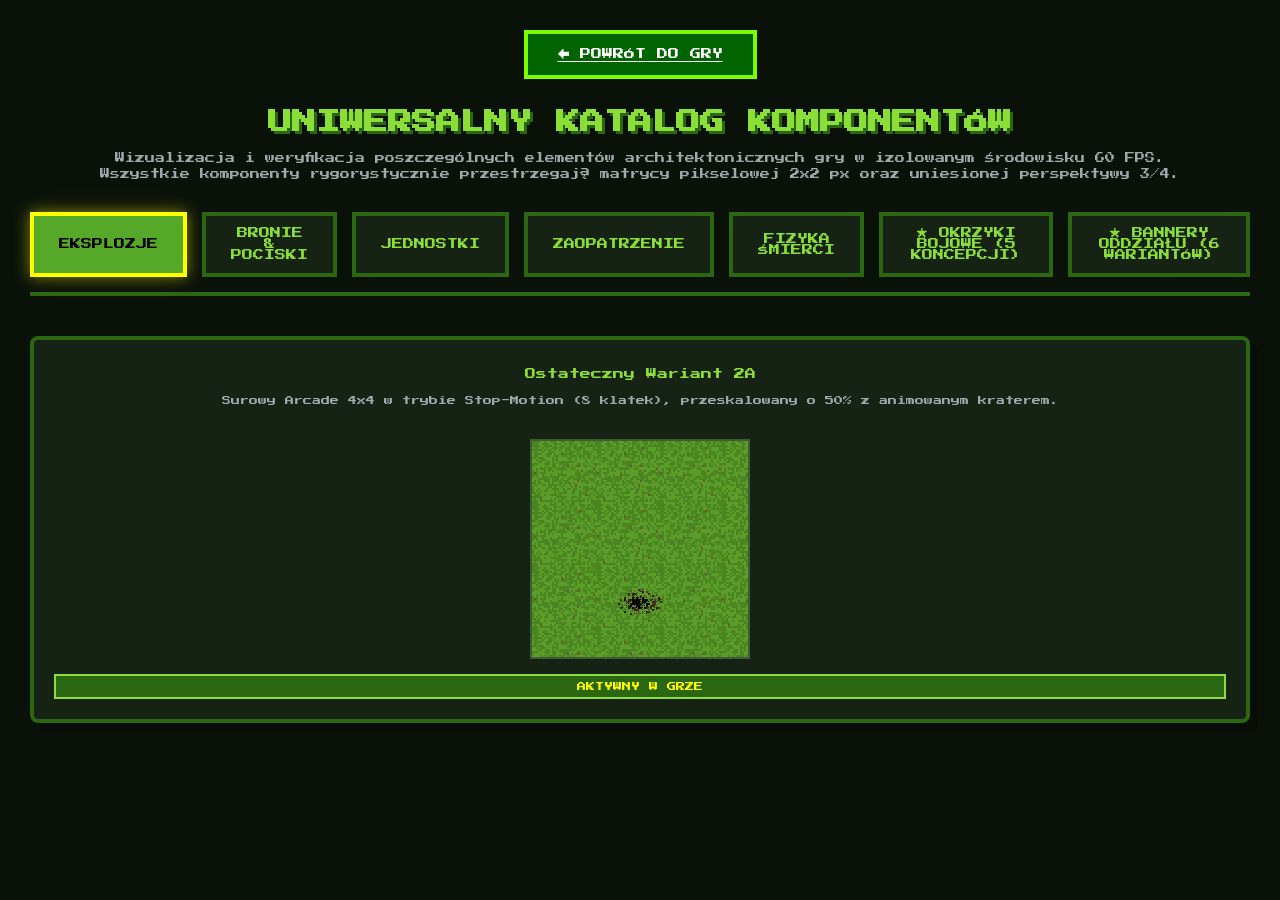
<file: showcase.html>
<!DOCTYPE html>
<html lang="pl">
<head>
    <meta charset="UTF-8">
    <meta name="viewport" content="width=device-width, initial-scale=1.0">
    <title>Katalog Komponentów Gry - Cannon Rogues</title>
    <link rel="stylesheet" href="css/style.css">
    <style>
        body {
            overflow: auto;
            background-color: #0a1108;
            padding: 30px;
            color: #fff;
        }
        .showcase-header {
            text-align: center;
            margin-bottom: 30px;
        }
        .showcase-header h1 {
            font-size: 24px;
            margin-bottom: 10px;
            color: #8bde38;
            text-shadow: 3px 3px 0 #2b6611;
        }
        .showcase-header p {
            font-size: 10px;
            color: #a0a8ab;
            line-height: 1.6;
        }
        .nav-bar {
            display: flex;
            justify-content: center;
            margin-bottom: 25px;
        }
        .tabs {
            display: flex;
            justify-content: center;
            gap: 15px;
            margin-bottom: 40px;
            border-bottom: 4px solid #2b6611;
            padding-bottom: 15px;
        }
        .tab-btn {
            background: #162214;
            border: 4px solid #2b6611;
            color: #8bde38;
            padding: 12px 25px;
            font-family: 'Press Start 2P', monospace;
            font-size: 11px;
            cursor: pointer;
            transition: 0.2s;
        }
        .tab-btn:hover {
            background: #2b6611;
            color: #fff;
        }
        .tab-btn.active {
            background: #55a828;
            border-color: #ffff00;
            color: #000;
            box-shadow: 0 0 15px rgba(255,255,0,0.5);
        }
        .tab-content {
            display: none;
        }
        .tab-content.active {
            display: block;
        }
        .grid-container {
            display: grid;
            grid-template-columns: repeat(auto-fit, minmax(260px, 1fr));
            gap: 30px;
            max-width: 1400px;
            margin: 0 auto;
        }
        .card {
            background: #162214;
            border: 4px solid #2b6611;
            border-radius: 8px;
            padding: 20px;
            display: flex;
            flex-direction: column;
            align-items: center;
            box-shadow: 8px 8px 0 #080d07;
            position: relative;
        }
        .card-title {
            font-size: 11px;
            color: #8bde38;
            margin-bottom: 8px;
            text-align: center;
            height: 28px;
            display: flex;
            align-items: center;
            justify-content: center;
        }
        .card-desc {
            font-size: 9px;
            color: #a0a8ab;
            margin-bottom: 15px;
            text-align: center;
            height: 28px;
        }
        .canvas-wrap {
            position: relative;
            width: 220px;
            height: 220px;
            border: 2px solid #3c5e37;
            background-color: #3d731a; 
            margin-bottom: 15px;
            overflow: hidden;
        }
        .canvas-wrap canvas {
            display: block;
            width: 100%;
            height: 100%;
            image-rendering: pixelated;
        }
        .status-badge {
            background: #2b6611;
            color: #ffff00;
            font-size: 9px;
            padding: 6px 12px;
            border: 2px solid #8bde38;
            width: 100%;
            text-align: center;
        }
    </style>
</head>
<body>

    <div class="nav-bar">
        <a href="index.html" class="btn" style="width: auto; padding: 15px 30px; font-size: 11px; margin:0;">&larr; POWRÓT DO GRY</a>
    </div>

    <div class="showcase-header">
        <h1>UNIWERSALNY KATALOG KOMPONENTÓW</h1>
        <p>Wizualizacja i weryfikacja poszczególnych elementów architektonicznych gry w izolowanym środowisku 60 FPS.<br>Wszystkie komponenty rygorystycznie przestrzegają matrycy pikselowej 2x2 px oraz uniesionej perspektywy 3/4.</p>
    </div>

    <div class="tabs">
        <button class="tab-btn active" onclick="switchTab('tab-explosions')">EKSPLOZJE</button>
        <button class="tab-btn" onclick="switchTab('tab-weapons')">BRONIE & POCISKI</button>
        <button class="tab-btn" onclick="switchTab('tab-entities')">JEDNOSTKI</button>
        <button class="tab-btn" onclick="switchTab('tab-supplies')">ZAOPATRZENIE</button>
        <button class="tab-btn" onclick="switchTab('tab-physics')">FIZYKA ŚMIERCI</button>
        <button class="tab-btn" onclick="switchTab('tab-warcry')">★ OKRZYKI BOJOWE (5 KONCEPCJI)</button>
        <button class="tab-btn" onclick="switchTab('tab-banners')">★ BANNERY ODDZIAŁU (6 WARIANTÓW)</button>
    </div>

    <!-- ZAKŁADKA 1: EKSPLOZJE -->
    <div id="tab-explosions" class="tab-content active">
        <div class="grid-container">
            <div class="card">
                <div class="card-title">Ostateczny Wariant 2A</div>
                <div class="card-desc">Surowy Arcade 4x4 w trybie Stop-Motion (8 klatek), przeskalowany o 50% z animowanym kraterem.</div>
                <div class="canvas-wrap">
                    <canvas id="can-exp-final" width="220" height="220"></canvas>
                </div>
                <div class="status-badge">AKTYWNY W GRZE</div>
            </div>
        </div>
    </div>

    <!-- ZAKŁADKA 2: BRONIE I POCISKI -->
    <div id="tab-weapons" class="tab-content">
        <div class="grid-container">
            <div class="card">
                <div class="card-title">Pocisk Bazooki</div>
                <div class="card-desc">Oliwkowa bomba z żółtym pasem i lotkami lecąca w kierunku celu.</div>
                <div class="canvas-wrap">
                    <canvas id="can-wpn-bazooka" width="220" height="220"></canvas>
                </div>
                <div class="status-badge">ZAAWANSOWANY WEKTOR</div>
            </div>
            <div class="card">
                <div class="card-title">Wiązka Plazmy</div>
                <div class="card-desc">Błękitno-cyjanowy promień o wysokiej częstotliwości wyładowań.</div>
                <div class="canvas-wrap">
                    <canvas id="can-wpn-plasma" width="220" height="220"></canvas>
                </div>
                <div class="status-badge">AKTYWNE WYŁADOWANIA</div>
            </div>
            <div class="card">
                <div class="card-title">Miotacz Ognia</div>
                <div class="card-desc">Strumień kropel napalmu pozostawiający plamy ognia na podłożu.</div>
                <div class="canvas-wrap">
                    <canvas id="can-wpn-flame" width="220" height="220"></canvas>
                </div>
                <div class="status-badge">FIZYKA KROPEL</div>
            </div>
        </div>
    </div>

    <!-- ZAKŁADKA 3: JEDNOSTKI -->
    <div id="tab-entities" class="tab-content">
        <div class="grid-container">
            <div class="card">
                <div class="card-title">Żołnierz (Gracz / Wróżka)</div>
                <div class="card-desc">Standardowy sprite 32x32 px w matrycy 2x2 px z uniesieniem 3/4.</div>
                <div class="canvas-wrap">
                    <canvas id="can-ent-soldier" width="220" height="220"></canvas>
                </div>
                <div class="status-badge">STANDARD 2x2 PX</div>
            </div>
            <div class="card">
                <div class="card-title">Elitarny Mutant Zombie</div>
                <div class="card-desc">Fioletowy pancerz, pomarańczowe świecące oczy i podwyższona postura.</div>
                <div class="canvas-wrap">
                    <canvas id="can-ent-mutant" width="220" height="220"></canvas>
                </div>
                <div class="status-badge">JEDNOSTKA ELITARNA</div>
            </div>
            <div class="card">
                <div class="card-title">Pies Bojowy</div>
                <div class="card-desc">Towarzysz wspierający oddział, zostawiający drobne odciski łap.</div>
                <div class="canvas-wrap">
                    <canvas id="can-ent-dog" width="220" height="220"></canvas>
                </div>
                <div class="status-badge">TOWARZYSZ SQUADU</div>
            </div>
        </div>
    </div>

    <!-- ZAKŁADKA 4: ZAOPATRZENIE I KLATKI -->
    <div id="tab-supplies" class="tab-content">
        <div class="showcase-header">
            <h2 style="font-size: 16px; color: #ffff00; margin-bottom: 20px;">PROPOZYCJE PROJEKTÓW KLATKI WIĘZIENNEJ (8 TAKTYCZNYCH WARIANTÓW)</h2>
        </div>
        <div class="grid-container">
            <div class="card">
                <div class="card-title">1. Klatka Bambusowa</div>
                <div class="card-desc">Styl dżunglowy. Pale z dzikiego bambusa powiązane lianami z drobnymi listkami.</div>
                <div class="canvas-wrap">
                    <canvas id="can-cage-bamboo" width="220" height="220"></canvas>
                </div>
                <div class="status-badge">WARIANT RETRO DŻUNGLA</div>
            </div>
            <div class="card">
                <div class="card-title">2. Klatka z Kości</div>
                <div class="card-desc">Kościany szkielet z żeber mutantów spiętych skórzanymi rzemieniami.</div>
                <div class="canvas-wrap">
                    <canvas id="can-cage-bone" width="220" height="220"></canvas>
                </div>
                <div class="status-badge">TRIBAL ZOMBIE STYLE</div>
            </div>
            <div class="card">
                <div class="card-title">3. Klatka Laserowa</div>
                <div class="card-desc">Stacja stazy Sci-Fi. Błękitno-cyjanowe wiązki energii plazmowej zamiast prętów.</div>
                <div class="canvas-wrap">
                    <canvas id="can-cage-laser" width="220" height="220"></canvas>
                </div>
                <div class="status-badge">HIGH-TECH FORCEFIELD</div>
            </div>
            <div class="card">
                <div class="card-title">4. Rdzawe Kraty</div>
                <div class="card-desc">Stalowe pręty pokryte ciemnopomarańczową rdzą z ciężkim kłódeczkiem.</div>
                <div class="canvas-wrap">
                    <canvas id="can-cage-rust" width="220" height="220"></canvas>
                </div>
                <div class="status-badge">POST-APO RUST</div>
            </div>
            <div class="card">
                <div class="card-title">5. Bąbel Śluzowy (Bio-Pod)</div>
                <div class="card-desc">Organiczny kokon mutantów. Śluzowaty, półprzezroczysty z fioletowymi kropelkami.</div>
                <div class="canvas-wrap">
                    <canvas id="can-cage-slime" width="220" height="220"></canvas>
                </div>
                <div class="status-badge">MUTANT NEST COCOON</div>
            </div>
            <div class="card">
                <div class="card-title">6. Blok Lodowy (Frozen Cage)</div>
                <div class="card-desc">Żołnierz zamrożony w bryle lodu. Wymaga roztopienia pociskami lub ogniem.</div>
                <div class="canvas-wrap">
                    <canvas id="can-cage-ice" width="220" height="220"></canvas>
                </div>
                <div class="status-badge">FROZEN IN ICE</div>
            </div>
            <div class="card">
                <div class="card-title">7. Wisząca Klatka (Gibbet)</div>
                <div class="card-desc">Klatka zawieszona na drewnianej szubienicy, kołysząca się na łańcuchu.</div>
                <div class="canvas-wrap">
                    <canvas id="can-cage-gibbet" width="220" height="220"></canvas>
                </div>
                <div class="status-badge">HANGING CAGE</div>
            </div>
            <div class="card">
                <div class="card-title">8. Sarkofag Obcych</div>
                <div class="card-desc">Obsidianowy sarkofag obcych z pulsującymi czerwonymi neonowymi runami.</div>
                <div class="canvas-wrap">
                    <canvas id="can-cage-alien" width="220" height="220"></canvas>
                </div>
                <div class="status-badge">ALIEN COFFIN</div>
            </div>
            <div class="card">
                <div class="card-title">Skrzynka Zaopatrzeniowa</div>
                <div class="card-desc">Drewniana skrzynia z rzutem izometrycznym i cieniem na podłożu.</div>
                <div class="canvas-wrap">
                    <canvas id="can-sup-crate" width="220" height="220"></canvas>
                </div>
                <div class="status-badge">MODEL 3/4</div>
            </div>
            <div class="card">
                <div class="card-title">Nadajnik Radiowy (Nalot)</div>
                <div class="card-desc">Zielona stacja radiowa z anteną wzywająca wsparcie dywanowe.</div>
                <div class="canvas-wrap">
                    <canvas id="can-sup-radio" width="220" height="220"></canvas>
                </div>
                <div class="status-badge">PRZEDMIOT SPECJALNY</div>
            </div>
        </div>
    </div>
    <!-- ZAKŁADKA 5: FIZYKA ŚMIERCI -->
    <div id="tab-physics" class="tab-content">
        <div class="showcase-header">
            <h2 style="font-size: 16px; color: #ffff00; margin-bottom: 20px;">MATRYCA 4 PODEJŚĆ DO FIZYKI ŚMIERCI (WROGOWIE SŁABI I SILNI)</h2>
        </div>
        <div class="grid-container">
            <div class="card">
                <div class="card-title">1. Ślizg z Ragdollem i Smugą Krwi</div>
                <div class="card-desc">Długi odrzut w tył ze słabnącym tarciem, losową rotacją ragdolla i ciągłą smugą krwi rysowaną na ziemi.</div>
                <div class="canvas-wrap">
                    <canvas id="can-phys-slide" width="220" height="220"></canvas>
                </div>
                <button class="btn" style="padding:8px 16px; font-size:9px; width:auto; margin:0;" onclick="triggerDeathPhysics('slide')">ZABIJ / STRZEL</button>
            </div>
            <div class="card">
                <div class="card-title">2. Ragdoll z Rotacją (Średni)</div>
                <div class="card-desc">Szybki odrzut z gwałtownym wirowaniem ciała (spin) i ciągłym śladem rozpryskiwanej krwi.</div>
                <div class="canvas-wrap">
                    <canvas id="can-phys-spin" width="220" height="220"></canvas>
                </div>
                <button class="btn" style="padding:8px 16px; font-size:9px; width:auto; margin:0;" onclick="triggerDeathPhysics('spin')">ZABIJ / STRZEL</button>
            </div>
            <div class="card">
                <div class="card-title">3. Koziołkowanie / Odbicie (Średni)</div>
                <div class="card-desc">Odrzut z wertykalną parabolą lotu (odbicie od ziemi w połowie ślizgu) – typowy dla wybuchu/garanda.</div>
                <div class="canvas-wrap">
                    <canvas id="can-phys-bounce" width="220" height="220"></canvas>
                </div>
                <button class="btn" style="padding:8px 16px; font-size:9px; width:auto; margin:0;" onclick="triggerDeathPhysics('bounce')">ZABIJ / STRZEL</button>
            </div>
            <div class="card">
                <div class="card-title">4. Ciężki Odrzut Pancerny (Mocny)</div>
                <div class="card-desc">Ciężki pancerz. Powolne przeciągnięcie w tył z tarciem, szarpaniem kamery i smugą pyłu/iskier.</div>
                <div class="canvas-wrap">
                    <canvas id="can-phys-heavy" width="220" height="220"></canvas>
                </div>
                <button class="btn" style="padding:8px 16px; font-size:9px; width:auto; margin:0;" onclick="triggerDeathPhysics('heavy')">ZABIJ / STRZEL</button>
            </div>
        </div>
    </div>

    <!-- ZAKŁADKA 6: OKRZYK BOJOWY (5 KONCEPCJI) -->
    <div id="tab-warcry" class="tab-content">
        <div class="grid-container">
            <div class="card" style="border-color:#ffff00;">
                <div class="card-title" style="color:#ffff00;">★ Ostateczny Wariant 1+5 (Aktywny w grze)</div>
                <div class="card-desc">Nad dowódcą wyskakują 2 wykrzykniki !! i fale ))) (((, po czym nad żołnierzami rosną pomarańczowe plusiki +!</div>
                <div class="canvas-wrap">
                    <canvas id="can-cry-1" width="220" height="220"></canvas>
                </div>
                <button class="btn" style="padding:8px 16px; font-size:9px; width:auto; margin:0;" onclick="triggerCryProto(1)">WYKRZYKNIJ KOMENDĘ</button>
                <div class="status-badge">KANON ROZGRYWKI</div>
            </div>

            <div class="card">
                <div class="card-title">2. Złote Promienie Morale (Sunburst Glory)</div>
                <div class="card-desc">Promieniście wychodzące pasy wschodzącego słońca oświetlające podłoże wokół oddziału.</div>
                <div class="canvas-wrap">
                    <canvas id="can-cry-2" width="220" height="220"></canvas>
                </div>
                <button class="btn" style="padding:8px 16px; font-size:9px; width:auto; margin:0;" onclick="triggerCryProto(2)">WYKRZYKNIJ KOMENDĘ</button>
            </div>

            <div class="card">
                <div class="card-title">3. Tupnięcie Taktyczne (Ground Stampede)</div>
                <div class="card-desc">Podwójny pierścień taktyczny [+] z wstrząsem ziemi i uniesieniem chmury złotych iskier z gruntu.</div>
                <div class="canvas-wrap">
                    <canvas id="can-cry-3" width="220" height="220"></canvas>
                </div>
                <button class="btn" style="padding:8px 16px; font-size:9px; width:auto; margin:0;" onclick="triggerCryProto(3)">WYKRZYKNIJ KOMENDĘ</button>
            </div>

            <div class="card">
                <div class="card-title">4. Radar Dowodzenia (Holographic Sweep)</div>
                <div class="card-desc">Obracający się o 360° promień radaru skanujący sojuszników i pozostawiający zielono-złoty powidok morale.</div>
                <div class="canvas-wrap">
                    <canvas id="can-cry-4" width="220" height="220"></canvas>
                </div>
                <button class="btn" style="padding:8px 16px; font-size:9px; width:auto; margin:0;" onclick="triggerCryProto(4)">WYKRZYKNIJ KOMENDĘ</button>
            </div>

            <div class="card">
                <div class="card-title">5. Szewrony Awansu (Floating Insignia)</div>
                <div class="card-desc">Klasyczne Arcade RPG: nad głowami żołnierzy wyskakują złote szewrony ▲▲ podskakujące w perspektywie 3D.</div>
                <div class="canvas-wrap">
                    <canvas id="can-cry-5" width="220" height="220"></canvas>
                </div>
                <button class="btn" style="padding:8px 16px; font-size:9px; width:auto; margin:0;" onclick="triggerCryProto(5)">WYKRZYKNIJ KOMENDĘ</button>
            </div>
        </div>
    </div>

    <!-- ZAKŁADKA 7: BANNERY ODDZIAŁU (6 WARIANTÓW) -->
    <div id="tab-banners" class="tab-content">
        <div class="grid-container">
            <div class="card">
                <div class="card-title">1. Proporzec Zwiadowczy (Mini)</div>
                <div class="card-desc">Bardzo krótka trójkątna chorągiewka zwiadowcza umiejscowiona jak plecak na plecach dowódcy.</div>
                <div class="canvas-wrap"><canvas id="can-banner-1" width="220" height="220"></canvas></div>
                <button class="btn" style="padding:8px 16px; font-size:9px; width:auto; margin:0;" onclick="triggerBannerProto(1)">AKTYWUJ BANNER</button>
            </div>
            <div class="card">
                <div class="card-title">2. Proporzec Drużynowy (Short)</div>
                <div class="card-desc">Kompaktowy prostokątny baner khaki na krótkiej poprzeczce z lekko poszarpanym dołem.</div>
                <div class="canvas-wrap"><canvas id="can-banner-2" width="220" height="220"></canvas></div>
                <button class="btn" style="padding:8px 16px; font-size:9px; width:auto; margin:0;" onclick="triggerBannerProto(2)">AKTYWUJ BANNER</button>
            </div>
            <div class="card" style="border-color:#ffff00;">
                <div class="card-title" style="color:#ffff00;">★ 3. Sztandar Warhammer (Kanon w grze)</div>
                <div class="card-desc">Średni proporcjonalnie sztandar bojowy retro z falami barierowymi rozchodzącymi się bez wypełnienia.</div>
                <div class="canvas-wrap"><canvas id="can-banner-3" width="220" height="220"></canvas></div>
                <button class="btn" style="padding:8px 16px; font-size:9px; width:auto; margin:0;" onclick="triggerBannerProto(3)">AKTYWUJ BANNER</button>
                <div class="status-badge">KANON ROZGRYWKI</div>
            </div>
            <div class="card">
                <div class="card-title">4. Wydłużona Chorągiew Rycerska (Guidon)</div>
                <div class="card-desc">Wąska, pnąca się wysoko w górę i zwisająca w dół chorągiew z wycięciem typu jaskółczy ogon.</div>
                <div class="canvas-wrap"><canvas id="can-banner-4" width="220" height="220"></canvas></div>
                <button class="btn" style="padding:8px 16px; font-size:9px; width:auto; margin:0;" onclick="triggerBannerProto(4)">AKTYWUJ BANNER</button>
            </div>
            <div class="card">
                <div class="card-title">5. Wysoki Sztandar Legionu (Tall Imperial)</div>
                <div class="card-desc">Wysokie płótno bojowe ze złotymi okuciami po bokach i spiczastym grotem nad głową dowódcy.</div>
                <div class="canvas-wrap"><canvas id="can-banner-5" width="220" height="220"></canvas></div>
                <button class="btn" style="padding:8px 16px; font-size:9px; width:auto; margin:0;" onclick="triggerBannerProto(5)">AKTYWUJ BANNER</button>
            </div>
            <div class="card">
                <div class="card-title">6. Wielki Sztandar Bojowy (Grand Twin)</div>
                <div class="card-desc">Szeroki sztandar z głównym płótnem centralnym i dwoma bocznymi opadającymi proporcami.</div>
                <div class="canvas-wrap"><canvas id="can-banner-6" width="220" height="220"></canvas></div>
                <button class="btn" style="padding:8px 16px; font-size:9px; width:auto; margin:0;" onclick="triggerBannerProto(6)">AKTYWUJ BANNER</button>
            </div>
        </div>
    </div>

    <script>
        function switchTab(tabId) {
            document.querySelectorAll('.tab-btn').forEach(btn => btn.classList.remove('active'));
            document.querySelectorAll('.tab-content').forEach(tab => tab.classList.remove('active'));
            
            event.target.classList.add('active');
            document.getElementById(tabId).classList.add('active');
        }
        window.switchTab = switchTab;

        // Wzorzec trawy z gry
        const tCanvas = document.createElement('canvas');
        tCanvas.width = 64; tCanvas.height = 64;
        const tCtx = tCanvas.getContext('2d');
        for (let i=0; i<64; i+=2) {
            for (let j=0; j<64; j+=2) {
                tCtx.fillStyle = (Math.random() > 0.5) ? '#4b8522' : '#5a9e29';
                tCtx.fillRect(i, j, 2, 2);
                if (Math.random() > 0.98) {
                    tCtx.fillStyle = '#6e5630';
                    tCtx.fillRect(i, j, 4, 4);
                }
            }
        }

        // Konfiguracja i generowanie danych dla ostatecznej eksplozji (Wariant 2A, 50% skali)
        const pal = {
            fire1: '#e35442', fire2: '#ff8800', core: '#ffffcc', smk1: '#221e24', smk2: '#8e6371', smkEnd: '#5d4c60', smkHl: '#a37785', smkShad: '#4e3445'
        };

        let gp = [];
        for (let i=0; i<18; i++) {
            let sp = (Math.random()-0.5)*35; // 50% skali
            gp.push({ xOffset: sp, yOffset: (Math.random()-0.5)*3, baseR: 8*(0.3+Math.random()*0.2), spX: (sp>0?1:-1)*25, delay: Math.random()*0.05 });
        }

        let pp = [];
        for (let i=0; i<16; i++) {
            let hRatio = i / 16;
            let vOff = -hRatio * 35; // 50% wysokości (70 -> 35)
            let hWidth = (hRatio > 0.5 ? (0.7 + (hRatio-0.5)*1.3) : 0.85) * 18;
            let spX = (Math.random() - 0.5) * hWidth;
            let pR = (hRatio > 0.5 ? (0.55+Math.random()*0.35) : (0.35+Math.random()*0.3)) * 15;
            
            pp.push({
                xOffset: spX,
                yOffset: vOff,
                baseR: pR,
                riseSpeed: (30+Math.random()*30)*(0.5+hRatio),
                delay: hRatio*0.1,
                cX: (Math.random()-0.5)*10,
                cY: (Math.random()-0.5)*10
            });
        }

        // Płótna fizyki śmierci
        const canPhysSlide = document.getElementById('can-phys-slide').getContext('2d', {alpha: false});
        const canPhysSpin = document.getElementById('can-phys-spin').getContext('2d', {alpha: false});
        const canPhysBounce = document.getElementById('can-phys-bounce').getContext('2d', {alpha: false});
        const canPhysHeavy = document.getElementById('can-phys-heavy').getContext('2d', {alpha: false});

        // Stany symulacji fizyki śmierci
        let deathSims = {
            slide: { x: 110, y: 110, vx: 0, vy: 0, angle: 0, spinSpeed: 0, timer: 0, active: false, particles: [], bloodPool: [] },
            spin: { x: 110, y: 110, vx: 0, vy: 0, angle: 0, spinSpeed: 0, timer: 0, active: false, particles: [], bloodPool: [] },
            bounce: { x: 110, y: 110, vx: 0, vy: 0, bY: 0, bVy: 0, timer: 0, active: false, particles: [], bloodPool: [] },
            heavy: { x: 110, y: 110, vx: 0, vy: 0, timer: 0, active: false, shake: 0, particles: [], bloodPool: [] }
        };

        function triggerDeathPhysics(type) {
            let sim = deathSims[type];
            sim.x = 150; // Zaczynamy bardziej z prawej, żeby odrzucało w lewo na większą odległość
            sim.y = 120;
            sim.timer = 1.4;
            sim.maxTimer = 1.4;
            sim.active = true;
            sim.particles = [];
            sim.bloodPool = [];

            if (type === 'slide') {
                sim.vx = -170; // Szybki start długiego ślizgu
                sim.vy = 0;
                sim.angle = 0;
                sim.targetAngle = Math.PI / 2 + (Math.random() - 0.5) * 0.35;
            } else if (type === 'spin') {
                sim.vx = -140;
                sim.vy = -30;
                sim.spinSpeed = 16;
            } else if (type === 'bounce') {
                sim.vx = -130;
                sim.bY = 0;
                sim.bVy = -160; // Parabola
            } else if (type === 'heavy') {
                sim.vx = -60;
                sim.shake = 5;
            }
        }
        window.triggerDeathPhysics = triggerDeathPhysics;

        let crySims = {
            1: { active: false, timer: 0 },
            2: { active: false, timer: 0 },
            3: { active: false, timer: 0 },
            4: { active: false, timer: 0 },
            5: { active: false, timer: 0 }
        };
        function triggerCryProto(id) {
            if (crySims[id]) {
                crySims[id].active = true;
                crySims[id].timer = 1.0;
            }
        }
        window.triggerCryProto = triggerCryProto;

        const bannerSims = {
            1: { active: false, timer: 0 },
            2: { active: false, timer: 0 },
            3: { active: false, timer: 0 },
            4: { active: false, timer: 0 },
            5: { active: false, timer: 0 },
            6: { active: false, timer: 0 }
        };
        function triggerBannerProto(id) {
            if (bannerSims[id]) {
                bannerSims[id].active = true;
                bannerSims[id].timer = 3.0;
            }
        }
        window.triggerBannerProto = triggerBannerProto;

        setTimeout(() => {
            triggerDeathPhysics('slide');
            triggerDeathPhysics('spin');
            triggerDeathPhysics('bounce');
            triggerDeathPhysics('heavy');
        }, 300);

        let startTime = Date.now();
        const maxLife = 1.5;
        const blastDuration = 0.6;

        // Płótna podglądu
        const canExp = document.getElementById('can-exp-final').getContext('2d', {alpha: false});
        const canBazooka = document.getElementById('can-wpn-bazooka').getContext('2d', {alpha: false});
        const canPlasma = document.getElementById('can-wpn-plasma').getContext('2d', {alpha: false});
        const canFlame = document.getElementById('can-wpn-flame').getContext('2d', {alpha: false});
        const canSoldier = document.getElementById('can-ent-soldier').getContext('2d', {alpha: false});
        const canMutant = document.getElementById('can-ent-mutant').getContext('2d', {alpha: false});
        const canDog = document.getElementById('can-ent-dog').getContext('2d', {alpha: false});
        const canCrate = document.getElementById('can-sup-crate').getContext('2d', {alpha: false});
        const canRadio = document.getElementById('can-sup-radio').getContext('2d', {alpha: false});

        // 8 wariantów klatki PrisonerCage
        const canCageBamboo = document.getElementById('can-cage-bamboo').getContext('2d', {alpha: false});
        const canCageBone = document.getElementById('can-cage-bone').getContext('2d', {alpha: false});
        const canCageLaser = document.getElementById('can-cage-laser').getContext('2d', {alpha: false});
        const canCageRust = document.getElementById('can-cage-rust').getContext('2d', {alpha: false});
        const canCageSlime = document.getElementById('can-cage-slime').getContext('2d', {alpha: false});
        const canCageIce = document.getElementById('can-cage-ice').getContext('2d', {alpha: false});
        const canCageGibbet = document.getElementById('can-cage-gibbet').getContext('2d', {alpha: false});
        const canCageAlien = document.getElementById('can-cage-alien').getContext('2d', {alpha: false});

        const canCry1 = document.getElementById('can-cry-1').getContext('2d', {alpha: false});
        const canCry2 = document.getElementById('can-cry-2').getContext('2d', {alpha: false});
        const canCry3 = document.getElementById('can-cry-3').getContext('2d', {alpha: false});
        const canCry4 = document.getElementById('can-cry-4').getContext('2d', {alpha: false});
        const canCry5 = document.getElementById('can-cry-5').getContext('2d', {alpha: false});
        const canBanner1 = document.getElementById('can-banner-1').getContext('2d', {alpha: false});
        const canBanner2 = document.getElementById('can-banner-2').getContext('2d', {alpha: false});
        const canBanner3 = document.getElementById('can-banner-3').getContext('2d', {alpha: false});
        const canBanner4 = document.getElementById('can-banner-4').getContext('2d', {alpha: false});
        const canBanner5 = document.getElementById('can-banner-5').getContext('2d', {alpha: false});
        const canBanner6 = document.getElementById('can-banner-6').getContext('2d', {alpha: false});

        function renderAll() {
            let elapsed = (Date.now() - startTime) / 1000;
            let activeTime = elapsed % maxLife;

            // Tła dżunglowe
            [canExp, canBazooka, canPlasma, canFlame, canSoldier, canMutant, canDog, canCrate, canRadio,
             canCageBamboo, canCageBone, canCageLaser, canCageRust, canCageSlime, canCageIce, canCageGibbet, canCageAlien,
             canPhysSlide, canPhysSpin, canPhysBounce, canPhysHeavy,
             canCry1, canCry2, canCry3, canCry4, canCry5,
             canBanner1, canBanner2, canBanner3, canBanner4, canBanner5, canBanner6].forEach(ctx => {
                ctx.fillStyle = ctx.createPattern(tCanvas, 'repeat');
                ctx.fillRect(0, 0, 220, 220);
            });

            // 1. RENDER EKSPLOZJI (2A, 50% skali, krater)
            canExp.save();
            canExp.translate(110, 165);

            let craterProg = Math.min(1, activeTime / 0.18);
            if (craterProg > 0) {
                let craterR = 22; // 50% ze 42
                let outerShades = ['#2b170b', '#3a2212', '#4c2d18', '#3d2314', '#5c3826', '#402010'];
                let coreShades = ['#050201', '#0a0502', '#000000', '#0f0804', '#150a03', '#1c1008'];
                let seed = 12345;
                let pseudoRand = () => { seed = (seed * 9301 + 49297) % 233280; return seed / 233280; };
                
                for (let i = 0; i < 250; i++) {
                    let ang = pseudoRand() * Math.PI * 2;
                    let maxD = Math.pow(pseudoRand(), 0.7) * craterR;
                    let currentD = maxD < craterR * 0.4 ? maxD : maxD * Math.sin(craterProg * Math.PI / 2);
                    let rx = Math.floor((Math.cos(ang) * currentD) / 2) * 2;
                    let ry = Math.floor((Math.sin(ang) * currentD * 0.55) / 2) * 2;
                    let pSize = pseudoRand() > 0.65 ? 2 : 1;
                    let shadePool = maxD < craterR * 0.5 ? coreShades : outerShades;
                    canExp.fillStyle = shadePool[Math.floor(pseudoRand() * shadePool.length)];
                    canExp.fillRect(rx, ry, pSize, pSize);
                }
            }

            let rawProgress = Math.min(1, activeTime / blastDuration);
            let progress = Math.floor(rawProgress * 8) / 8; // Wariant 2A Stop-Motion
            let scale = progress < 0.2 ? (progress/0.2) : Math.sin((1-progress)/0.8 * Math.PI/2);
            let animAlpha = progress < 0.8 ? 1.0 : Math.max(0, (1-progress)/0.2);
            const step = 4; // Styl automatowy ma 4x4 klastry

            canExp.globalAlpha = animAlpha * 0.85;
            canExp.fillStyle = progress < 0.35 ? '#f7d84a' : '#8b5a2b';
            gp.forEach(puff => {
                if (activeTime < puff.delay) return;
                let pProg = (activeTime - puff.delay) / (blastDuration - puff.delay);
                let cx = puff.xOffset + puff.spX * pProg * 0.4;
                let r = puff.baseR * scale * (1 + pProg*0.2);
                for (let dy=-r; dy<=r; dy+=step) {
                    for (let dx=-r; dx<=r; dx+=step) {
                        if (dx*dx+dy*dy < r*r && Math.random() < 0.85) {
                            let px = Math.floor((cx+dx)/step)*step;
                            let py = Math.floor((puff.yOffset+dy)/step)*step;
                            canExp.fillRect(px, py, step, step);
                        }
                    }
                }
            });

            canExp.globalAlpha = animAlpha * 0.9;
            pp.forEach(puff => {
                if (activeTime < puff.delay) return;
                let puffProg = (activeTime - puff.delay) / (blastDuration - puff.delay);
                let currentScale = scale * (1 + puffProg * 0.25);
                let baseR = puff.baseR * currentScale;
                let cx = puff.xOffset * (1 + puffProg*0.2);
                let cy = puff.yOffset - puffProg*puff.riseSpeed;

                let fillCol, hlCol;
                if (progress < 0.18) {
                    fillCol = '#ffffff'; hlCol = '#f7d84a';
                } else if (progress < 0.45) {
                    let isBot = (puff.yOffset / -35) < 0.35;
                    fillCol = isBot ? pal.fire1 : pal.fire2; hlCol = '#ffd700';
                } else if (progress < 0.75) {
                    let fade = (progress-0.45)/0.3;
                    fillCol = fade < 0.5 ? pal.fire1 : pal.smk2; hlCol = fade < 0.5 ? pal.fire2 : pal.smk1;
                } else {
                    fillCol = pal.smkEnd; hlCol = pal.smkShad;
                }

                canExp.fillStyle = fillCol;
                for (let dy=-baseR-4; dy<=baseR+4; dy+=step) {
                    for (let dx=-baseR-4; dx<=baseR+4; dx+=step) {
                        let ang = Math.atan2(dy, dx);
                        let irreg = baseR + Math.sin(ang*4 + puff.cX)*(baseR*0.25);
                        if (dx*dx+dy*dy < irreg*irreg) {
                            let px = Math.floor((cx+dx)/step)*step;
                            let py = Math.floor((cy+dy)/step)*step;
                            canExp.fillRect(px, py, step, step);
                        }
                    }
                }

                canExp.fillStyle = hlCol;
                let hR = baseR * 0.75;
                for (let dy=-hR; dy<=hR; dy+=step) {
                    for (let dx=-hR; dx<=hR; dx+=step) {
                        let ang = Math.atan2(dy, dx);
                        let irreg = hR + Math.sin(ang*4 + puff.cY)*(hR*0.2);
                        if (dx*dx+dy*dy < irreg*irreg) {
                            let px = Math.floor((cx+2+dx)/step)*step;
                            let py = Math.floor((cy-2+dy)/step)*step;
                            canExp.fillRect(px, py, step, step);
                        }
                    }
                }
            });
            canExp.restore();

            // 2. RENDER BAZOOKA POCISKU
            canBazooka.save();
            canBazooka.translate(110, 110);
            let bFly = (elapsed * 150) % 160 - 80;
            canBazooka.fillStyle = '#2e4a1f'; // Oliwka
            canBazooka.fillRect(bFly - 8, -4, 16, 8);
            canBazooka.fillStyle = '#ffd700'; // Żółty pas
            canBazooka.fillRect(bFly - 2, -4, 4, 8);
            canBazooka.fillStyle = '#1a2b12'; // Lotki
            canBazooka.fillRect(bFly - 10, -6, 4, 12);
            canBazooka.restore();

            // 3. RENDER PLAZMY
            canPlasma.save();
            canPlasma.translate(110, 110);
            canPlasma.strokeStyle = '#00ffff';
            canPlasma.lineWidth = 4;
            canPlasma.beginPath();
            canPlasma.moveTo(-80, 0);
            for (let x=-80; x<=80; x+=10) {
                canPlasma.lineTo(x, (Math.random()-0.5)*15);
            }
            canPlasma.stroke();
            canPlasma.restore();

            // 4. RENDER MIOTACZA OGNIA
            canFlame.save();
            canFlame.translate(110, 110);
            for (let i=0; i<15; i++) {
                let fx = (elapsed * 180 + i*20) % 160 - 80;
                let fy = Math.sin(fx*0.1 + elapsed*5) * 10;
                canFlame.fillStyle = ['#ff3300', '#ff8800', '#ffff00', '#333333'][Math.floor(Math.random()*4)];
                canFlame.fillRect(fx, fy, 4, 4);
            }
            canFlame.restore();

            // 5. RENDER ŻOŁNIERZA
            canSoldier.save();
            canSoldier.translate(110, 110);
            canSoldier.fillStyle = '#113311'; // Hełm
            canSoldier.fillRect(-8, -16, 16, 12);
            canSoldier.fillStyle = '#ffccaa'; // Twarz
            canSoldier.fillRect(-6, -6, 12, 6);
            canSoldier.fillStyle = '#225522'; // Korpus
            canSoldier.fillRect(-8, 0, 16, 14);
            canSoldier.fillStyle = '#111111'; // Buty
            canSoldier.fillRect(-8, 14, 6, 6);
            canSoldier.fillRect(2, 14, 6, 6);
            canSoldier.restore();

            // 6. RENDER MUTANTA ZOMBIE
            canMutant.save();
            canMutant.translate(110, 110);
            canMutant.fillStyle = '#4a1a68'; // Fioletowy pancerz
            canMutant.fillRect(-10, -20, 20, 16);
            canMutant.fillStyle = '#ff4500'; // Świecące oczy
            canMutant.fillRect(-6, -14, 4, 4);
            canMutant.fillRect(2, -14, 4, 4);
            canMutant.fillStyle = '#311042'; // Korpus
            canMutant.fillRect(-10, -4, 20, 20);
            canMutant.fillStyle = '#111111';
            canMutant.fillRect(-10, 16, 8, 8);
            canMutant.fillRect(2, 16, 8, 8);
            canMutant.restore();

            // 7. RENDER PSA BOJOWEGO
            canDog.save();
            canDog.translate(110, 120);
            canDog.fillStyle = '#8b5a2b'; // Sierść
            canDog.fillRect(-12, -8, 24, 12);
            canDog.fillStyle = '#3b240e'; // Głowa
            canDog.fillRect(8, -14, 10, 10);
            canDog.fillStyle = '#111111'; // Łapy i nos
            canDog.fillRect(-10, 4, 4, 8);
            canDog.fillRect(-2, 4, 4, 8);
            canDog.fillRect(6, 4, 4, 8);
            canDog.fillRect(16, -12, 4, 4);
            canDog.restore();

            // 8. RENDER SKRZYNKI
            canCrate.save();
            canCrate.translate(110, 110);
            canCrate.fillStyle = '#1c1008'; // Cień
            canCrate.fillRect(-16, 10, 32, 8);
            canCrate.fillStyle = '#8b5a2b'; // Skrzynia
            canCrate.fillRect(-16, -16, 32, 30);
            canCrate.fillStyle = '#ffd700'; // Okucia
            canCrate.fillRect(-16, -16, 6, 6);
            canCrate.fillRect(10, -16, 6, 6);
            canCrate.fillRect(-16, 8, 6, 6);
            canCrate.fillRect(10, 8, 6, 6);
            canCrate.restore();

            // 9. RENDER RADIA
            canRadio.save();
            canRadio.translate(110, 110);
            canRadio.fillStyle = '#2e4a1f'; // Zielone radio
            canRadio.fillRect(-10, -10, 20, 20);
            canRadio.restore();

            let bobY = Math.sin(elapsed * 4) * 2;

            // 1. RENDER BAMBUSOWEJ (Jeniec: Medyk Polowy z beretem i czerwonym krzyżem)
            canCageBamboo.save();
            canCageBamboo.translate(110, 110);
            
            // Jeniec - Medyk
            canCageBamboo.fillStyle = 'rgba(0,0,0,0.3)';
            canCageBamboo.fillRect(-8, 15, 16, 4);
            canCageBamboo.fillStyle = '#ffccaa'; // Twarz
            canCageBamboo.fillRect(-4, -4 + bobY, 8, 8);
            canCageBamboo.fillStyle = '#1b4a0c'; // Beret
            canCageBamboo.fillRect(-5, -6 + bobY, 10, 3);
            canCageBamboo.fillStyle = '#2b6611'; // Mundur
            canCageBamboo.fillRect(-6, 4 + bobY, 12, 12);
            canCageBamboo.fillStyle = '#ffffff'; // Biały krzyż medyczny
            canCageBamboo.fillRect(-1, 8 + bobY, 2, 4);
            canCageBamboo.fillRect(-2, 9 + bobY, 4, 2);

            canCageBamboo.fillStyle = '#808000'; // bambusowe góra-dół
            canCageBamboo.fillRect(-20, -20, 40, 6);
            canCageBamboo.fillRect(-20, 16, 40, 6);
            canCageBamboo.fillStyle = '#4b8522'; // słupki zielone bambusy
            for (let ox = -18; ox <= 18; ox += 9) {
                canCageBamboo.fillRect(ox, -14, 3, 30);
            }
            canCageBamboo.fillStyle = '#8b5a2b'; // wiązania
            canCageBamboo.fillRect(-19, -13, 2, 2);
            canCageBamboo.fillRect(17, -13, 2, 2);
            canCageBamboo.restore();

            // 2. RENDER KOŚCIANEJ (Jeniec: Inżynier z hełmem ONZ i pancerzem)
            canCageBone.save();
            canCageBone.translate(110, 110);
            
            // Jeniec - Inżynier
            canCageBone.fillStyle = '#ffccaa'; // twarz
            canCageBone.fillRect(-4, -4 + bobY, 8, 8);
            canCageBone.fillStyle = '#2255aa'; // Hełm ONZ (niebieski)
            canCageBone.fillRect(-5, -7 + bobY, 10, 4);
            canCageBone.fillStyle = '#ffff00'; // Oznaczenie hełmu
            canCageBone.fillRect(-1, -6 + bobY, 2, 2);
            canCageBone.fillStyle = '#778899'; // Stalowy Pancerz
            canCageBone.fillRect(-6, 4 + bobY, 12, 12);

            canCageBone.fillStyle = '#f5f5dc'; // Kości
            canCageBone.fillRect(-22, -22, 44, 6);
            canCageBone.fillRect(-22, 18, 44, 6);
            for (let ox = -18; ox <= 18; ox += 9) {
                canCageBone.fillRect(ox, -16, 4, 34);
                canCageBone.fillRect(ox - 1, -18, 6, 2);
                canCageBone.fillRect(ox - 1, 18, 6, 2);
            }
            canCageBone.restore();

            // 3. RENDER LASEROWEJ (Jeniec: Snajper z opaską Rambo i czarnym strojem)
            canCageLaser.save();
            canCageLaser.translate(110, 110);
            
            // Jeniec - Snajper
            canCageLaser.fillStyle = '#ffccaa'; // twarz
            canCageLaser.fillRect(-4, -4 + bobY, 8, 8);
            canCageLaser.fillStyle = '#cc2200'; // Czerwona bandana Rambo
            canCageLaser.fillRect(-5, -5 + bobY, 10, 2);
            canCageLaser.fillRect(4, -4 + bobY, 3, 4); // Węzeł bandany
            canCageLaser.fillStyle = '#15151c'; // Black Ops
            canCageLaser.fillRect(-6, 4 + bobY, 12, 12);

            canCageLaser.fillStyle = '#1a1a1a'; // Mroczna obudowa
            canCageLaser.fillRect(-22, -22, 44, 8);
            canCageLaser.fillRect(-22, 16, 44, 8);
            canCageLaser.fillStyle = '#00ffff';
            canCageLaser.fillRect(-18, -20, 36, 2);
            canCageLaser.fillRect(-18, 18, 36, 2);
            let alpha = 0.4 + Math.abs(Math.sin(elapsed * 8)) * 0.6;
            canCageLaser.fillStyle = `rgba(0, 255, 255, ${alpha})`;
            for (let ox = -16; ox <= 16; ox += 10) {
                canCageLaser.fillRect(ox, -14, 3, 30);
            }
            canCageLaser.restore();

            // 4. RENDER RDZAWYCH KRAT (Jeniec: Heavy Gunner z pasem amunicji i pustynnym mundurem)
            canCageRust.save();
            canCageRust.translate(110, 110);
            
            // Jeniec - Heavy Gunner
            canCageRust.fillStyle = '#ffccaa'; // twarz
            canCageRust.fillRect(-4, -4 + bobY, 8, 8);
            canCageRust.fillStyle = '#1b4a0c'; // Standardowy zielony hełm
            canCageRust.fillRect(-5, -6 + bobY, 10, 3);
            canCageRust.fillStyle = '#a18d72'; // Pustynny mundur
            canCageRust.fillRect(-6, 4 + bobY, 12, 12);
            canCageRust.fillStyle = '#a87020'; // Skrzyżowany pas z amunicją
            canCageRust.fillRect(-4, 4 + bobY, 2, 10);
            canCageRust.fillRect(2, 4 + bobY, 2, 10);

            canCageRust.fillStyle = '#5c2c16'; // Rdzawy dach-dół
            canCageRust.fillRect(-20, -20, 40, 6);
            canCageRust.fillRect(-20, 16, 40, 6);
            canCageRust.fillStyle = '#8c431f'; // Kraty pionowe
            for (let ox = -16; ox <= 16; ox += 8) {
                canCageRust.fillRect(ox, -14, 2, 30);
            }
            canCageRust.fillStyle = '#a86f2c';
            canCageRust.fillRect(-3, 0, 6, 8);
            canCageRust.fillStyle = '#111';
            canCageRust.fillRect(-1, 3, 2, 3);
            canCageRust.restore();

            // 5. RENDER ŚLUZOWEGO KOKONU (Jeniec: Zmutowany, zakażony oficer w bio-kokonie)
            canCageSlime.save();
            canCageSlime.translate(110, 110);
            canCageSlime.fillStyle = 'rgba(10, 0, 15, 0.45)';
            canCageSlime.beginPath();
            canCageSlime.ellipse(0, 15, 20, 10, 0, 0, Math.PI*2);
            canCageSlime.fill();
            
            // Zakażony Jeniec
            canCageSlime.fillStyle = '#7d3bb3'; // fioletowa zmutowana twarz
            canCageSlime.fillRect(-4, -4 + bobY, 8, 8);
            canCageSlime.fillStyle = '#ff8800'; // świecące zmutowane oczy
            canCageSlime.fillRect(-2, -1 + bobY, 1, 1);
            canCageSlime.fillRect(1, -1 + bobY, 1, 1);
            canCageSlime.fillStyle = '#3b0c5c'; // zmutowany ciemny strój
            canCageSlime.fillRect(-6, 4 + bobY, 12, 12);

            let glow = 0.5 + Math.sin(elapsed * 3.5) * 0.15;
            canCageSlime.fillStyle = `rgba(120, 30, 180, ${glow})`;
            canCageSlime.beginPath();
            canCageSlime.arc(0, 0, 24, 0, Math.PI*2);
            canCageSlime.fill();
            canCageSlime.fillStyle = '#571080';
            canCageSlime.fillRect(-22, -10, 3, 18);
            canCageSlime.fillRect(19, -8, 3, 15);
            canCageSlime.restore();

            // 6. RENDER BLOKU LODU (Jeniec: Zamrożony Dowódca w oficerskiej złotej czapce)
            canCageIce.save();
            canCageIce.translate(110, 110);
            
            // Jeniec - Dowódca
            canCageIce.fillStyle = '#ffccaa'; // twarz
            canCageIce.fillRect(-4, -4 + bobY, 8, 8);
            canCageIce.fillStyle = '#d4af37'; // Oficerska złota czapa
            canCageIce.fillRect(-5, -6 + bobY, 10, 3);
            canCageIce.fillStyle = '#1e3d59'; // Niebieski mundur paradny
            canCageIce.fillRect(-6, 4 + bobY, 12, 12);

            canCageIce.fillStyle = 'rgba(130, 210, 255, 0.65)';
            canCageIce.fillRect(-22, -22, 44, 40);
            canCageIce.fillStyle = 'rgba(255, 255, 255, 0.8)';
            canCageIce.fillRect(-20, -20, 42, 2);
            canCageIce.fillRect(-20, -18, 2, 36);
            canCageIce.fillStyle = 'rgba(70, 160, 230, 0.7)';
            canCageIce.fillRect(-10, -10, 12, 2);
            canCageIce.fillRect(0, -10, 2, 15);
            canCageIce.fillRect(6, 0, 10, 2);
            canCageIce.restore();

            // 7. RENDER WISZĄCEJ KLATKI (Jeniec: Legendarny Ocalony z beretem, ranami i spętanymi linami)
            canCageGibbet.save();
            canCageGibbet.translate(110, 115);
            canCageGibbet.fillStyle = '#5c3a21'; // Słup
            canCageGibbet.fillRect(-35, -40, 6, 70);
            canCageGibbet.fillRect(-35, -40, 40, 6);
            canCageGibbet.fillStyle = '#666';
            canCageGibbet.fillRect(3, -34, 2, 12);
            
            let swingAng = Math.sin(elapsed * 2.5) * 0.08;
            canCageGibbet.translate(4, -22);
            canCageGibbet.rotate(swingAng);
            canCageGibbet.translate(-4, 22); // origin jeńca
            
            // Rysowanie spętanego jeńca (relatywnie)
            canCageGibbet.fillStyle = 'rgba(0,0,0,0.3)';
            canCageGibbet.fillRect(-8, 15, 16, 4);
            canCageGibbet.save();
            canCageGibbet.translate(0, bobY);
            
            canCageGibbet.fillStyle = '#ffccaa'; // twarz
            canCageGibbet.fillRect(-4, -4, 8, 8);
            canCageGibbet.fillStyle = '#1b4a0c'; // zielony beret medyka
            canCageGibbet.fillRect(-5, -6, 10, 3);
            canCageGibbet.fillRect(-3, -7, 7, 1);
            canCageGibbet.fillStyle = '#5c3a21'; // brązowe włosy
            canCageGibbet.fillRect(-5, -2, 1, 4);
            canCageGibbet.fillRect(4, -2, 1, 4);
            
            if (Math.floor(elapsed * 3) % 6 !== 0) {
                canCageGibbet.fillStyle = '#111111'; // blinking eyes
                canCageGibbet.fillRect(-2, -1, 1, 1);
                canCageGibbet.fillRect(1, -1, 1, 1);
            }
            canCageGibbet.fillStyle = '#8b0000'; // rany krwi
            canCageGibbet.fillRect(2, 1, 1, 1);
            
            canCageGibbet.fillStyle = '#2b6611'; // mundur
            canCageGibbet.fillRect(-6, 4, 12, 12);
            canCageGibbet.fillStyle = '#8b5a2b'; // spętane brązowe liny
            canCageGibbet.fillRect(-6, 7, 12, 2);
            canCageGibbet.fillRect(-6, 11, 12, 2);
            canCageGibbet.fillRect(-1, 4, 2, 12);
            canCageGibbet.restore();
            
            // Klatka wisząca
            canCageGibbet.fillStyle = '#444';
            canCageGibbet.fillRect(-16, -16, 32, 4);
            canCageGibbet.fillRect(-16, 12, 32, 4);
            for (let ox = -12; ox <= 12; ox += 6) {
                canCageGibbet.fillRect(ox, -12, 2, 24);
            }
            canCageGibbet.restore();

            // 8. RENDER SARKOFAGU OBCYCH (Jeniec: Cyborg z laserowym wizjerem w stazie obcych)
            canCageAlien.save();
            canCageAlien.translate(110, 110);
            
            // Półprzezroczysty Cyborg wewnątrz
            canCageAlien.fillStyle = '#888888'; // stalowa głowa cyborga
            canCageAlien.fillRect(-4, -4 + bobY, 8, 8);
            canCageAlien.fillStyle = '#00ffff'; // glowing cyan laser visor
            canCageAlien.fillRect(-5, -2 + bobY, 10, 2);
            canCageAlien.fillStyle = '#555555'; // mechaniczny szary korpus
            canCageAlien.fillRect(-6, 4 + bobY, 12, 12);

            canCageAlien.fillStyle = '#15181f'; // obsidian
            canCageAlien.fillRect(-16, -24, 32, 46);
            canCageAlien.fillStyle = '#383d48';
            canCageAlien.fillRect(-18, -26, 36, 3);
            canCageAlien.fillRect(-18, 21, 36, 3);
            canCageAlien.fillRect(-18, -23, 3, 44);
            canCageAlien.fillRect(15, -23, 3, 44);
            
            let runeAlpha = 0.3 + Math.abs(Math.sin(elapsed * 5)) * 0.7;
            canCageAlien.fillStyle = `rgba(255, 0, 50, ${runeAlpha})`;
            canCageAlien.fillRect(-6, -12, 12, 2);
            canCageAlien.fillRect(-4, -2, 8, 2);
            canCageAlien.fillRect(-6, 8, 12, 2);
            canCageAlien.restore();


            // === SYMULACJA 5 PODEJŚĆ DO FIZYKI ŚMIERCI ===
            let dt = 1 / 60;

            // Helper do rysowania ciała wroga
            const drawEnemyBody = (ctx, x, y, angle, isElite = false) => {
                ctx.save();
                ctx.translate(x, y);
                ctx.rotate(angle);
                
                // Cień pod stopami (zanika jeśli postać leży/odlatuje)
                ctx.fillStyle = 'rgba(0,0,0,0.25)';
                ctx.fillRect(-8, 12, 16, 3);

                // Głowa/Hełm
                ctx.fillStyle = isElite ? '#4a1a68' : '#8c1111';
                ctx.fillRect(-6, -14, 12, 9);
                ctx.fillStyle = '#ffccaa'; // twarz
                ctx.fillRect(-4, -7, 8, 4);
                // Korpus
                ctx.fillStyle = isElite ? '#311042' : '#b81d1d';
                ctx.fillRect(-7, -5, 14, 14);
                // Nogi
                ctx.fillStyle = '#111111';
                ctx.fillRect(-6, 9, 4, 4);
                ctx.fillRect(2, 9, 4, 4);
                
                ctx.restore();
            };

            // 1. DŁUGI ŚLIZG Z RAGDOLLEM (Słaby wróg)
            {
                let sim = deathSims.slide;
                if (sim.active) {
                    sim.x += sim.vx * dt;
                    sim.vx *= 0.93; // Bardzo niskie tarcie dla długiego ślizgu!
                    sim.timer -= dt;
                    
                    let speed = Math.abs(sim.vx);
                    let progress = Math.min(1.0, 1.0 - (sim.timer / sim.maxTimer));
                    let eased = Math.sin(progress * Math.PI / 2); // płynne przechylanie cielska bez zwrotów akcji
                    sim.angle = sim.targetAngle * eased;
                    
                    // Ciągła smuga krwi z malutkich pikseli
                    if (speed > 3 && Math.random() < 0.75) {
                        let pSize = Math.random() > 0.5 ? 2 : 1;
                        sim.bloodPool.push({
                            x: sim.x + (Math.random() - 0.5) * 4,
                            y: sim.y + 12 + (Math.random() - 0.5) * 3,
                            size: pSize
                        });
                    }
                    if (sim.timer <= 0) {
                        sim.active = false;
                        setTimeout(() => triggerDeathPhysics('slide'), 1200);
                    }
                }
                canPhysSlide.fillStyle = '#8b0000';
                sim.bloodPool.forEach(b => canPhysSlide.fillRect(b.x, b.y, b.size, b.size));
                drawEnemyBody(canPhysSlide, sim.x, sim.y, sim.angle, false);
            }

            // 2. RAGDOLL Z ROTACJĄ (Średni wróg)
            {
                let sim = deathSims.spin;
                if (sim.active) {
                    sim.x += sim.vx * dt;
                    sim.y += sim.vy * dt;
                    sim.vx *= 0.88;
                    sim.vy *= 0.88;
                    sim.angle += sim.spinSpeed * dt;
                    sim.spinSpeed *= 0.90;
                    sim.timer -= dt;

                    if (Math.random() < 0.4 && Math.abs(sim.vx) > 5) {
                        sim.bloodPool.push({ x: sim.x + (Math.random()-0.5)*6, y: sim.y + (Math.random()-0.5)*6, size: 2 + Math.floor(Math.random()*3) });
                    }
                    if (sim.timer <= 0) {
                        sim.active = false;
                        setTimeout(() => triggerDeathPhysics('spin'), 1200);
                    }
                }
                canPhysSpin.fillStyle = '#aa0000';
                sim.bloodPool.forEach(b => canPhysSpin.fillRect(b.x, b.y, b.size, b.size));
                drawEnemyBody(canPhysSpin, sim.x, sim.y, sim.angle, false);
            }

            // 3. KOZIOŁKOWANIE / ODBICIE (Średni wróg)
            {
                let sim = deathSims.bounce;
                if (sim.active) {
                    sim.x += sim.vx * dt;
                    sim.vx *= 0.88;
                    
                    sim.bY += sim.bVy * dt;
                    sim.bVy += 420 * dt; // Grawitacja
                    
                    if (sim.bY >= 0) {
                        sim.bY = 0;
                        sim.bVy = -sim.bVy * 0.45; // Bounce
                        if (Math.abs(sim.bVy) < 25) {
                            sim.bVy = 0;
                        } else {
                            for(let k=0; k<5; k++) {
                                sim.bloodPool.push({ x: sim.x + (Math.random()-0.5)*12, y: sim.y + 10 + (Math.random()-0.5)*4, size: 2 + Math.floor(Math.random()*2) });
                            }
                        }
                    }
                    
                    sim.timer -= dt;
                    if (sim.timer <= 0) {
                        sim.active = false;
                        setTimeout(() => triggerDeathPhysics('bounce'), 1200);
                    }
                }
                canPhysBounce.fillStyle = '#8b0000';
                sim.bloodPool.forEach(b => canPhysBounce.fillRect(b.x, b.y, b.size, b.size));
                drawEnemyBody(canPhysBounce, sim.x, sim.y + sim.bY, sim.bY < 0 ? -0.25 : -Math.PI/2.1, false);
            }

            // 4. CIĘŻKI ODRZUT PANCERNY (Mocny wróg)
            {
                let sim = deathSims.heavy;
                if (sim.active) {
                    sim.x += sim.vx * dt;
                    sim.vx *= 0.83;
                    sim.timer -= dt;
                    sim.shake *= 0.86;

                    if (Math.random() < 0.5 && Math.abs(sim.vx) > 3) {
                        sim.bloodPool.push({ x: sim.x + (Math.random()-0.5)*4, y: sim.y + 12 + (Math.random()-0.5)*3, size: Math.random() > 0.5 ? 2 : 1 });
                        sim.particles.push({ x: sim.x + 4, y: sim.y + 10, vx: 30 + Math.random()*40, vy: -10 - Math.random()*20, life: 0.35 });
                    }
                    
                    sim.particles.forEach(p => {
                        p.x += p.vx * dt;
                        p.y += p.vy * dt;
                        p.vy += 100 * dt;
                        p.life -= dt;
                    });
                    sim.particles = sim.particles.filter(p => p.life > 0);

                    if (sim.timer <= 0) {
                        sim.active = false;
                        setTimeout(() => triggerDeathPhysics('heavy'), 1200);
                    }
                }
                canPhysHeavy.fillStyle = '#660000';
                sim.bloodPool.forEach(b => canPhysHeavy.fillRect(b.x, b.y, b.size, b.size));
                
                sim.particles.forEach(p => {
                    canPhysHeavy.fillStyle = '#8a9396'; // iskry pancerza/pył
                    canPhysHeavy.fillRect(p.x, p.y, 2, 2);
                });

                let ox = (Math.random() - 0.5) * sim.shake;
                let oy = (Math.random() - 0.5) * sim.shake;
                drawEnemyBody(canPhysHeavy, sim.x + ox, sim.y + oy, -Math.PI / 5.5, true);
            }

            function drawProtoHero(ctx, cx, cy, isLeader = false, glowColor = null) {
                ctx.save();
                ctx.translate(cx, cy);
                if (glowColor) {
                    ctx.fillStyle = glowColor;
                    ctx.globalAlpha = 0.45;
                    ctx.fillRect(-11, -19, 22, 40);
                    ctx.globalAlpha = 1.0;
                }
                ctx.fillStyle = isLeader ? '#2c3e50' : '#113311';
                ctx.fillRect(-8, -16, 16, 12);
                if (isLeader) {
                    ctx.fillStyle = '#f39c12';
                    ctx.fillRect(-2, -14, 4, 4);
                }
                ctx.fillStyle = '#ffccaa';
                ctx.fillRect(-6, -6, 12, 6);
                ctx.fillStyle = isLeader ? '#1a252f' : '#225522';
                ctx.fillRect(-8, 0, 16, 14);
                ctx.fillStyle = '#111111';
                ctx.fillRect(-8, 14, 6, 6);
                ctx.fillRect(2, 14, 6, 6);
                ctx.restore();
            }

            // --- SYMULACJE 5 KONCEPCJI OKRZYKU BOJOWEGO ---
            [1, 2, 3, 4, 5].forEach(id => {
                let sim = crySims[id];
                let ctx = [null, canCry1, canCry2, canCry3, canCry4, canCry5][id];
                if (!ctx || !sim) return;

                if (sim.active) {
                    sim.timer -= dt;
                    if (sim.timer <= 0) {
                        sim.active = false;
                        setTimeout(() => triggerCryProto(id), 2200);
                    }
                }

                let p = sim.active ? (1 - sim.timer) : 0;
                let alpha = sim.active ? Math.max(0, 1 - p) : 0;

                let glow = (sim.active && (id === 2 || id === 4)) ? '#8bde38' : null;
                drawProtoHero(ctx, 110, 110, true, glow);
                drawProtoHero(ctx, 70, 125, false, glow);
                drawProtoHero(ctx, 150, 125, false, glow);

                if (sim.active) {
                    ctx.save();
                    ctx.globalAlpha = alpha;
                    ctx.fillStyle = '#f39c12';

                    if (id === 1) { // ★ Ostateczny Wariant 1+5: !! + fale ))) + plusiki +
                        if (p < 0.65) {
                            let p1 = p / 0.65;
                            ctx.globalAlpha = Math.max(0, 1 - Math.pow(p1, 2));
                            let fy = Math.floor((86 - p1 * 16) / 2) * 2;
                            ctx.fillStyle = '#f7d84a';
                            ctx.fillRect(102, fy, 4, 10); ctx.fillRect(102, fy+12, 4, 4);
                            ctx.fillRect(114, fy, 4, 10); ctx.fillRect(114, fy+12, 4, 4);

                            let wr = 16 + p1 * 55;
                            ctx.fillStyle = '#ffaa00';
                            [-1, 1].forEach(dir => {
                                for(let arc=0; arc<3; arc++) {
                                    let ar = wr - arc * 14;
                                    if (ar > 8) {
                                        for(let st=-2; st<=2; st++) {
                                            let ang = (dir===1?0:Math.PI) + st * 0.22;
                                            let wx = Math.floor((110 + Math.cos(ang)*ar)/4)*4;
                                            let wy = Math.floor((110 + Math.sin(ang)*ar*0.75)/4)*4;
                                            ctx.fillRect(wx, wy, 4, 8);
                                        }
                                    }
                                }
                            });
                        }
                        if (p >= 0.25) {
                            let p2 = (p - 0.25) / 0.75;
                            ctx.globalAlpha = Math.max(0, 1 - Math.pow(p2, 1.8));
                            [110, 70, 150].forEach((hx, idx) => {
                                let sy = Math.floor((88 + (idx===0?0:15) - p2 * 26) / 2) * 2;
                                ctx.fillStyle = '#ff6a00';
                                ctx.fillRect(hx-2, sy-6, 4, 12); ctx.fillRect(hx-6, sy-2, 12, 4);
                                ctx.fillStyle = '#63130a'; ctx.fillRect(hx-2, sy+6, 4, 2);
                            });
                        }
                    } else if (id === 2) { // 2. Promienie Sunburst
                        for(let ray=0; ray<12; ray++) {
                            let ang = ray * (Math.PI / 6) + p * 0.5;
                            let dist = 14 + p * 75;
                            let rx = Math.floor((110 + Math.cos(ang)*dist)/4)*4;
                            let ry = Math.floor((110 + Math.sin(ang)*dist*0.8)/4)*4;
                            ctx.fillRect(rx, ry, 6, 6);
                        }
                    } else if (id === 3) { // 3. Tupnięcie Ground Stampede
                        let r = 14 + p * 70;
                        let steps = 28;
                        for(let s=0; s<steps; s++) {
                            let ang = (s/steps)*Math.PI*2;
                            let sx = Math.floor((110 + Math.cos(ang)*r)/4)*4;
                            let sy = Math.floor((120 + Math.sin(ang)*r*0.75)/4)*4;
                            ctx.fillRect(sx, sy, 4, 4);
                        }
                    } else if (id === 4) { // 4. Radar Dowodzenia
                        let sweepAng = p * Math.PI * 4;
                        let r = 65;
                        for(let i=0; i<15; i++) {
                            let a = sweepAng - i * 0.08;
                            let rx = Math.floor((110 + Math.cos(a)*r)/4)*4;
                            let ry = Math.floor((110 + Math.sin(a)*r*0.8)/4)*4;
                            ctx.fillStyle = i === 0 ? '#ffffff' : '#8bde38';
                            ctx.fillRect(rx, ry, 4, 4);
                        }
                    } else if (id === 5) { // 5. Szewrony Awansu ▲▲
                        [110, 70, 150].forEach((hx, idx) => {
                            let hy = Math.floor((88 + (idx===0?0:15) - p*40)/4)*4;
                            ctx.fillStyle = '#ffaa00';
                            ctx.fillRect(hx-6, hy, 12, 4);
                            ctx.fillRect(hx-2, hy-4, 4, 4);
                        });
                    }
                    ctx.restore();
                }
            });

            // --- SYMULACJE 6 WARIANTÓW BANNERÓW ODDZIAŁU ---
            [1, 2, 3, 4, 5, 6].forEach(id => {
                let sim = bannerSims[id];
                let ctx = [null, canBanner1, canBanner2, canBanner3, canBanner4, canBanner5, canBanner6][id];
                if (!ctx || !sim) return;

                if (sim.active) {
                    sim.timer -= dt;
                    if (sim.timer <= 0) {
                        sim.active = false;
                        setTimeout(() => triggerBannerProto(id), 1500);
                    }
                }

                if (sim.active) {
                    ctx.save();
                    let numWaves = 2;
                    for (let w = 0; w < numWaves; w++) {
                        let phase = ((Date.now() / 900) + w * 0.5) % 1.0;
                        let radius = 10 + phase * 32;
                        let alpha = Math.sin(phase * Math.PI) * 0.85;
                        ctx.fillStyle = `rgba(0, 220, 255, ${alpha})`;
                        let numPixels = Math.floor(radius * 1.8);
                        for (let p = 0; p < numPixels; p++) {
                            let ang = (p / numPixels) * Math.PI * 2;
                            let px = Math.floor((110 + Math.cos(ang) * radius) / 2) * 2;
                            let py = Math.floor((115 + Math.sin(ang) * radius * 0.85) / 2) * 2;
                            ctx.fillRect(px, py, 2, 2);
                        }
                    }
                    ctx.restore();
                }

                drawProtoHero(ctx, 110, 120, true);
                drawProtoHero(ctx, 140, 130, false);

                ctx.save();
                ctx.translate(104, 110);
                if (id === 1) { // 1. Proporzec Zwiadowczy (Mini)
                    ctx.fillStyle = '#778899'; ctx.fillRect(-1, -16, 2, 16);
                    ctx.fillStyle = '#cccccc'; ctx.fillRect(-1, -18, 2, 2);
                    ctx.fillStyle = '#b5a675'; ctx.fillRect(-5, -14, 8, 6);
                    ctx.fillStyle = '#8f8052'; ctx.fillRect(2, -14, 1, 6);
                } else if (id === 2) { // 2. Proporzec Drużynowy (Short)
                    ctx.fillStyle = '#778899'; ctx.fillRect(-1, -22, 2, 22);
                    ctx.fillStyle = '#cccccc'; ctx.fillRect(-1, -24, 2, 2);
                    ctx.fillStyle = '#556677'; ctx.fillRect(-5, -20, 10, 2);
                    ctx.fillStyle = '#b5a675'; ctx.fillRect(-4, -18, 8, 10);
                    ctx.fillRect(-4, -8, 2, 2); ctx.fillRect(2, -8, 2, 2);
                } else if (id === 3) { // 3. Warhammer Standard (Medium - Kanon w grze)
                    ctx.fillStyle = '#778899'; ctx.fillRect(-1, -30, 2, 22);
                    ctx.fillStyle = '#cccccc'; ctx.fillRect(-1, -33, 2, 3);
                    ctx.fillStyle = '#556677'; ctx.fillRect(-7, -26, 14, 2);
                    ctx.fillStyle = '#cccccc'; ctx.fillRect(-8, -27, 2, 4); ctx.fillRect(6, -27, 2, 4);
                    ctx.fillStyle = '#b5a675'; ctx.fillRect(-6, -24, 12, 14);
                    ctx.fillRect(-6, -10, 2, 2); ctx.fillRect(-2, -10, 2, 3); ctx.fillRect(2, -10, 2, 1);
                    ctx.fillStyle = '#3a4421'; ctx.fillRect(-2, -19, 4, 4);
                } else if (id === 4) { // 4. Wydłużona Chorągiew Rycerska (Guidon)
                    ctx.fillStyle = '#778899'; ctx.fillRect(-1, -36, 2, 28);
                    ctx.fillStyle = '#cccccc'; ctx.fillRect(-1, -39, 2, 3);
                    ctx.fillStyle = '#556677'; ctx.fillRect(-5, -32, 10, 2);
                    ctx.fillStyle = '#b5a675'; ctx.fillRect(-4, -30, 8, 20);
                    ctx.fillStyle = '#3a4421'; ctx.fillRect(-1, -24, 2, 8);
                    ctx.clearRect(-2, -10, 4, 4);
                } else if (id === 5) { // 5. Wysoki Sztandar Legionu (Tall Imperial)
                    ctx.fillStyle = '#778899'; ctx.fillRect(-1, -42, 2, 34);
                    ctx.fillStyle = '#cccccc'; ctx.fillRect(-2, -46, 4, 4);
                    ctx.fillStyle = '#556677'; ctx.fillRect(-8, -38, 16, 3);
                    ctx.fillStyle = '#b5a675'; ctx.fillRect(-7, -35, 14, 24);
                    ctx.fillRect(-7, -11, 3, 3); ctx.fillRect(-1, -11, 2, 4); ctx.fillRect(4, -11, 3, 2);
                    ctx.fillStyle = '#ffd700'; ctx.fillRect(-8, -39, 2, 4); ctx.fillRect(6, -39, 2, 4);
                    ctx.fillStyle = '#3a4421'; ctx.fillRect(-3, -26, 6, 6);
                } else if (id === 6) { // 6. Podwójny Wielki Sztandar Bojowy (Grand Twin)
                    ctx.fillStyle = '#778899'; ctx.fillRect(-1, -46, 2, 38);
                    ctx.fillStyle = '#cccccc'; ctx.fillRect(-3, -50, 6, 4);
                    ctx.fillStyle = '#556677'; ctx.fillRect(-10, -42, 20, 3);
                    ctx.fillStyle = '#b5a675'; ctx.fillRect(-9, -39, 18, 26);
                    ctx.fillRect(-9, -13, 4, 4); ctx.fillRect(-2, -13, 4, 5); ctx.fillRect(5, -13, 4, 3);
                    ctx.fillStyle = '#8b0000'; ctx.fillRect(-4, -30, 8, 8); ctx.fillStyle = '#fff'; ctx.fillRect(-2, -28, 4, 4);
                }
                ctx.restore();

                ctx.save();
                ctx.fillStyle = '#ffffff';
                ctx.font = '8px "Press Start 2P", monospace';
                ctx.textAlign = 'center';
                ctx.fillText("DOWÓDCA", 110, 88);
                ctx.fillText("REKRUT", 140, 98);
                ctx.restore();
            });

            requestAnimationFrame(renderAll);
        }
        requestAnimationFrame(renderAll);
    </script>
</body>
</html>
</file>
<file: css/style.css>
@import url('https://fonts.googleapis.com/css2?family=Press+Start+2P&display=swap');

* {
    box-sizing: border-box;
    user-select: none;
    -webkit-user-select: none;
    -webkit-touch-callout: none; /* Blokuje menu kontekstowe przy długim naciśnięciu na iOS/Android */
    touch-action: none; /* Zapobiega gestom powiększania/przewijania na mobile */
}

body, html {
    margin: 0;
    padding: 0;
    width: 100%;
    height: 100%;
    background-color: #000;
    overflow: hidden;
    font-family: 'Press Start 2P', monospace;
}

#gameCanvas {
    display: block;
    width: 100%;
    height: 100%;
    image-rendering: pixelated; /* Retro feel */
}

/* UI Overlays */
#uiLayer {
    position: absolute;
    top: 0;
    left: 0;
    width: 100%;
    height: 100%;
    pointer-events: none;
    display: flex;
    flex-direction: column;
    justify-content: space-between;
    padding: 20px;
}

.hud-text {
    color: white;
    text-shadow: 2px 2px 0 #000;
    font-size: 18px; /* Większe i czytelniejsze na mobile */
    margin-bottom: 12px;
}

#screens {
    position: absolute;
    top: 0;
    left: 0;
    width: 100%;
    height: 100%;
    background: rgba(0, 0, 0, 0.85);
    display: flex;
    flex-direction: column;
    align-items: center;
    justify-content: center;
    z-index: 10;
}

.hidden {
    display: none !important;
}

h1 {
    color: #7cfc00;
    text-shadow: 3px 3px 0 #006400;
    text-align: center;
    font-size: 28px;
    line-height: 1.5;
    margin-bottom: 40px;
}

.btn {
    background: #006400;
    border: 4px solid #7cfc00;
    color: white;
    padding: 20px 20px; /* Większy obszar dotyku dla palców */
    font-family: 'Press Start 2P', monospace;
    font-size: 14px; /* Większa czcionka na przyciskach */
    cursor: pointer;
    margin: 10px;
    text-transform: uppercase;
    pointer-events: auto;
    transition: transform 0.1s, background 0.2s;
    width: 80%;
    max-width: 350px;
    text-align: center;
}

.btn:hover {
    background: #007300;
}

.btn:active {
    transform: scale(0.95);
    background: #008000;
}

.upgrade-desc {
    font-size: 12px; /* Powiększony opis */
    color: #aaa;
    margin-top: 10px;
    line-height: 1.4;
}

#joystickZone {
    position: absolute;
    top: 0;
    left: 0;
    width: 100%;
    height: 100%;
    z-index: 1;
}

/* Dodane "Shadery" CSS - post-processing */
#fxLayer {
    position: absolute;
    top: 0; left: 0; width: 100%; height: 100%;
    pointer-events: none;
    z-index: 2;
    background: radial-gradient(circle, rgba(0,0,0,0) 40%, rgba(0,0,0,0.7) 100%);
}

#scanlines {
    position: absolute;
    top: 0; left: 0; width: 100%; height: 100%;
    pointer-events: none;
    z-index: 3;
    background: linear-gradient(to bottom, rgba(255,255,255,0), rgba(255,255,255,0) 50%, rgba(0,0,0,0.15) 50%, rgba(0,0,0,0.15));
    background-size: 100% 4px;
    opacity: 0.6;
}

/* --- PANEL ADMINISTRATORA (Admin Drawer) --- */
#adminToggleBtn {
    position: absolute;
    bottom: 15px;
    left: 15px;
    z-index: 105;
    background: rgba(0, 100, 0, 0.8);
    border: 2px solid #7cfc00;
    color: #7cfc00;
    padding: 8px 12px;
    font-family: 'Press Start 2P', monospace;
    font-size: 10px;
    cursor: pointer;
    pointer-events: auto;
    border-radius: 4px;
    text-shadow: 1px 1px 0 #000;
}

#adminPanel {
    position: absolute;
    top: 0;
    left: -220px; /* Ukryty domyślnie */
    width: 220px;
    height: 100%;
    background: rgba(0, 0, 0, 0.92);
    border-right: 3px solid #7cfc00;
    z-index: 100;
    pointer-events: auto;
    transition: left 0.25s ease-in-out;
    display: flex;
    flex-direction: column;
    padding: 50px 10px 20px 10px;
    overflow-y: auto;
    box-shadow: 5px 0 15px rgba(0,0,0,0.8);
}

#adminPanel.open {
    left: 0; /* Otwarty */
}

.admin-header {
    color: #ffaa00;
    font-size: 10px;
    text-align: center;
    margin-bottom: 15px;
    border-bottom: 1px dashed #555;
    padding-bottom: 8px;
}

.admin-btn {
    background: #1a1a1a;
    border: 2px solid #444;
    color: #ddd;
    padding: 10px 5px;
    font-family: 'Press Start 2P', monospace;
    font-size: 9px;
    cursor: pointer;
    margin-bottom: 8px;
    text-align: center;
    transition: all 0.1s;
    width: 100%;
}

.admin-btn:hover {
    background: #333;
    border-color: #7cfc00;
    color: #fff;
}

.admin-btn:active {
    transform: scale(0.96);
}

.admin-btn.pause-btn {
    border-color: #ffaa00;
    color: #ffaa00;
    font-weight: bold;
}



/* Sloty Doktryn Taktycznych (HUD) */
.doctrine-slot {
    background: rgba(22, 34, 20, 0.85);
    border: 2px solid #2b6611;
    color: #8bde38;
    font-size: 9px;
    padding: 8px 14px;
    font-family: 'Press Start 2P', monospace;
    text-shadow: 1px 1px 0 #000;
    box-shadow: 4px 4px 0 #050804;
    transition: 0.2s;
    display: flex;
    justify-content: space-between;
    gap: 15px;
    width: 240px;
}

.doctrine-slot.ready {
    border-color: #ffff00;
    color: #ffff00;
    box-shadow: 0 0 10px rgba(255, 255, 0, 0.4), 4px 4px 0 #050804;
    animation: pulse-ready 1.5s infinite alternate;
}

@keyframes pulse-ready {
    0% { border-color: #a8a800; }
    100% { border-color: #ffff00; }
}

/* Znaczniki aktywnych umiejętności (HUD na środku na dole) */
.active-skill-slot {
    background: rgba(22, 34, 20, 0.85);
    border: 2px solid #555;
    color: #aaa;
    font-size: 8px;
    padding: 6px 10px;
    font-family: 'Press Start 2P', monospace;
    text-shadow: 1px 1px 0 #000;
    box-shadow: 2px 2px 0 #050804;
    transition: 0.2s;
    display: flex;
    flex-direction: column;
    align-items: center;
    gap: 5px;
    min-width: 100px;
    cursor: pointer;
}
.active-skill-slot.ready {
    border-color: #7cfc00;
    color: #7cfc00;
    box-shadow: 0 0 10px rgba(124, 252, 0, 0.5), 2px 2px 0 #050804;
    animation: pulse-ready 1.5s infinite alternate;
}
.active-skill-slot.active-buff {
    border-color: #00ffff;
    color: #00ffff;
    background: rgba(0, 70, 70, 0.85);
    box-shadow: 0 0 15px rgba(0, 255, 255, 0.7), 2px 2px 0 #050804;
}


/* --- BULLET-TIME UPGRADE CARDS (PIXEL ART STYLE) --- */
#screens.upgrade-mode {
    background: transparent;          /* Całkowicie przezroczyste tło */
    backdrop-filter: none;            /* Brak jakiegokolwiek rozmycia (bluru) */
    -webkit-backdrop-filter: none;
    pointer-events: none;             /* Pozwala na klikanie przez ekran, jeśli gracz nie trafi w kartę */
}

#upgradeOptions {
    position: absolute;
    top: 0;
    left: 0;
    width: 100%;
    display: flex;
    flex-direction: row;
    justify-content: center;
    align-items: flex-start;          /* Nieśmiertelniki zwisają od samej góry */
    gap: 35px;
    padding: 0 20px;
    pointer-events: none;             /* Kontener nie blokuje myszy */
}

@media (max-width: 768px) {
    #upgradeOptions {
        gap: 15px;
        padding: 0 10px;
    }
}

/* --- MILITARY DOG TAGS (NIEŚMIERTELNIKI NA ŁAŃCUSZKACH) --- */
/* --- MILITARY DOUBLE DOG TAGS (NIEŚMIERTELNIKI NA WZÓR REFERENCJI) --- */
/* --- MILITARY OVAL DOG TAGS (OWALNE NIEŚMIERTELNIKI NA KULKOWYM ŁAŃCUSZKU) --- */
/* Interaktywny kontener całej karty nieśmiertelnika */
.upgrade-card {
    position: relative;
    width: 160px;
    min-height: 352px;
    margin-top: 0px; /* Łańcuszek zwisa od samej góry ekranu */
    cursor: pointer;
    pointer-events: auto;
    transform-origin: 50% 0px; /* Punkt obrotu wahadła na samej górze ekranu (top łańcuszka) */
    animation: dogtag-swing 4s infinite ease-in-out alternate;
    transition: transform 0.2s ease-out;
    filter: drop-shadow(10px 10px 0px rgba(0, 0, 0, 0.8));
}

/* Wstrzymanie bujania i przyciągnięcie do gracza na hover */
.upgrade-card:hover {
    animation-play-state: paused;
    transform: rotate(0deg) translateY(-8px) scale(1.05) !important;
    z-index: 20;
    filter: drop-shadow(16px 16px 0px rgba(0, 0, 0, 0.95));
}

.upgrade-card:active {
    transform: rotate(0deg) translateY(2px) scale(0.98) !important;
}

/* --- CZARNE BLACHY (BLACK TAGS / CZARNY RYNEK GAME-CHANGERS) --- */
.upgrade-card.black-tag {
    filter: drop-shadow(12px 12px 0px rgba(0, 0, 0, 0.95));
}

.upgrade-card.black-tag:hover {
    filter: drop-shadow(16px 16px 0px rgba(243, 156, 18, 0.75)); /* Złota poświata wokół węglowej blachy! */
}

/* Kolor tytułu w Czarnej Blasze */
.upgrade-card.black-tag .upgrade-card-title {
    color: #f39c12; /* Lśniący złoty napis */
    text-shadow: 2px 2px 0px rgba(0, 0, 0, 0.95);
}

.upgrade-card.black-tag .upgrade-card-desc {
    color: #ecf0f1; /* Czysta jasna biel */
    text-shadow: 2px 2px 0px rgba(0, 0, 0, 0.95);
}

.unified-dogtag-svg {
    width: 100%;
    height: auto;
    display: block;
    shape-rendering: crispEdges;
}

/* Rozświetlenie warstwy SVG na hover */
.upgrade-card:hover .unified-dogtag-svg rect.tag-silver-fill {
    fill: #b2bfc7;
}

.upgrade-card.black-tag:hover .unified-dogtag-svg rect.tag-silver-fill {
    fill: #2c383e; /* Lekkie rozjaśnienie carbonu na hover */
}

/* Kontener na napisy, umieszczony w blaszanej części SVG (od y=22 do y=84 -> 88px do 336px) */
.dogtag-content {
    position: absolute;
    top: 88px; 
    left: 0;
    width: 100%;
    height: 248px;
    display: flex;
    flex-direction: column;
    align-items: center;
    justify-content: center;
    padding: 0 12px;
    text-align: center;
    z-index: 2;
    box-sizing: border-box; /* Gwarancja braku przelewania tekstu poza blachę */
}

/* Wgniecione (debossed) napisy wyryte w blachę */
.upgrade-card-title {
    font-size: 10px;
    color: #1a2225;
    margin-bottom: 8px;
    text-shadow: 2px 2px 0px rgba(255, 255, 255, 0.85);
    line-height: 1.6;
    font-weight: bold;
    letter-spacing: 0px;
    word-break: keep-all;
}

.upgrade-card-title.solo-function {
    margin-bottom: 0px; 
    line-height: 1.6;
    padding: 0;
}

.upgrade-card-desc {
    font-size: 8px;
    color: #263339;
    line-height: 1.6;
    text-shadow: 2px 2px 0px rgba(255, 255, 255, 0.7);
    font-weight: bold;
}

/* Animacja minimalnego kołysania się (Subtelne Wahadło) */
@keyframes dogtag-swing {
    0% { transform: rotate(-1deg); }
    100% { transform: rotate(1deg); }
}

/* Asynchroniczne kołysanie się poszczególnych nieśmiertelników */
.upgrade-card:nth-child(1) { animation-delay: -1s; }
.upgrade-card:nth-child(2) { animation-delay: -2.5s; }
.upgrade-card:nth-child(3) { animation-delay: -0.5s; }
</file>
